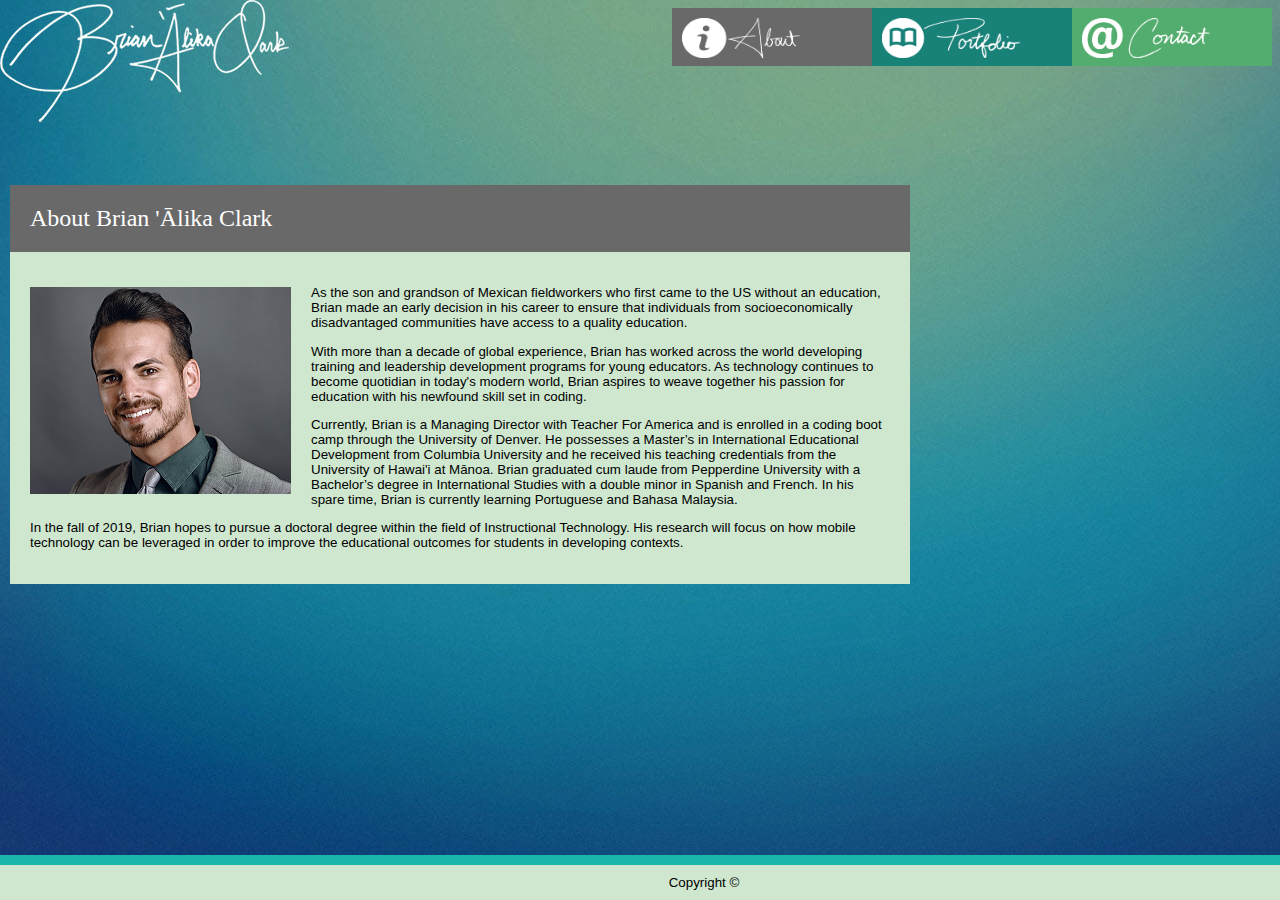
<file: index.html>
<!DOCTYPE html>
<html lang="en-us">

<head>
  <meta charset="UTF-8">
  <title>Basic Portfolio About</title>
  <meta name="viewport" content="initial-scale=1">
  <link rel="stylesheet" type="text/css" href="assets/css/basic_portfolio_style.css">
</head>

<body>
  
  <section id="right">
    
    <a href="basic_portfolio_contact.html">
      <img src="assets/images/contact.png" alt="Contact" id="contactbutton">
    </a>
  </section>

  <section id="middle">
    <a href="basic_portfolio_portfolio.html">
      <img src="assets/images/portfolio.png" alt="Portfolio" id="portfoliobutton">
    </a>
  </section>

  <section id="left">
    <a href="index.html">
      <img src="assets/images/about.png" alt="About" id="aboutbutton">
    </a>
  </section>

<div class="content">

  <div class="container">

    <section id="aboutme">
      About Brian 'Ālika Clark
    </section>

    <section id="full">
      <aside>
          <img src="assets/images/bc_headshot_smallest.png" alt="BC Headshot">
      </aside>

      <p>
          As the son and grandson of Mexican fieldworkers who first came to the US without an education, Brian made an early decision in his career to ensure that individuals from socioeconomically disadvantaged communities have access to a quality education.
      <p>
      
      </p>
          With more than a decade of global experience, Brian has worked across the world developing training and leadership development programs for young educators. As technology continues to become quotidian in today's modern world, Brian aspires to weave together his passion for education with his newfound skill set in coding.
      </p>
      
      <p>
          Currently, Brian is a Managing Director with Teacher For America and is enrolled in a coding boot camp through the University of Denver. He possesses a Master’s in International Educational Development from Columbia University and he received his teaching credentials from the University of Hawai'i at Mānoa. Brian graduated cum laude from Pepperdine University with a Bachelor’s degree in International Studies with a double minor in Spanish and French. In his spare time, Brian is currently learning Portuguese and Bahasa Malaysia.
      </p>
          
      <p>
          In the fall of 2019, Brian hopes to pursue a doctoral degree within the field of Instructional Technology. His research will focus on how mobile technology can be leveraged in order to improve the educational outcomes for students in developing contexts.
      </p>
    </section>

  </div>

</div>

<br>

<br>

<br>

<br>

<div class="footer">
  <footer>
    Copyright ©
  </footer>
</div>

</body>

</html>
</file>
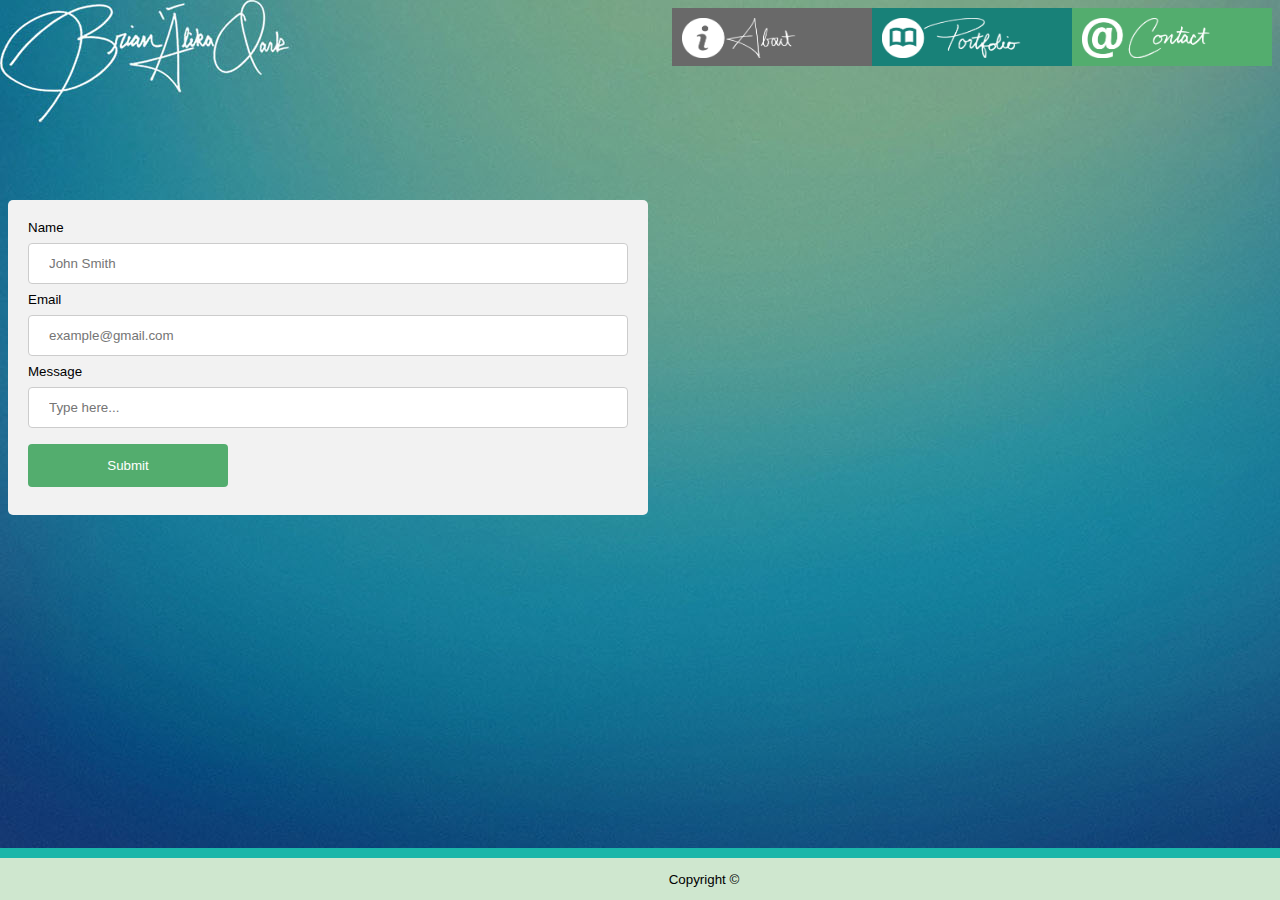
<file: basic_portfolio_contact.html>
<!DOCTYPE html>
<html lang="en-us">

<head>
  <meta charset="UTF-8">
  <title>Contact</title>
  <meta name="viewport" content="initial-scale=1">
  <link rel="stylesheet" type="text/css" href="assets/css/basic_portfolio_contact_style.css">
</head>

<body>

    <section id="right">
        <a href="basic_portfolio_contact.html">
          <img src="assets/images/contact.png" alt="Contact" id="contactbutton">
        </a>
      </section>
    
      <section id="middle">
        <a href="basic_portfolio_portfolio.html">
          <img src="assets/images/portfolio.png" alt="Portfolio" id="portfoliobutton">
        </a>
      </section>
    
      <section id="left">
        <a href="index.html">
          <img src="assets/images/about.png" alt="About" id="aboutbutton">
        </a>
      </section>

  <div class="form">

      <form action="trying">
        <label for="name">Name</label>
        <br>
        <input type="text" id="name" name="name" placeholder="John Smith">
        <br>
        <label for="email">Email</label>
        <br>
        <input type="text" id="email" name="email" placeholder="example@gmail.com">
        <br>
        <label for="message">Message</label>
        <br>
        <input type="text" id="message" name="message" placeholder="Type here...">
        <br>
        <input type="submit" value="Submit">
      </form>

  </div>

  <footer>
    <p id="copyright">
        Copyright ©
    </p>
  </footer>

</body>

</html>
</file>
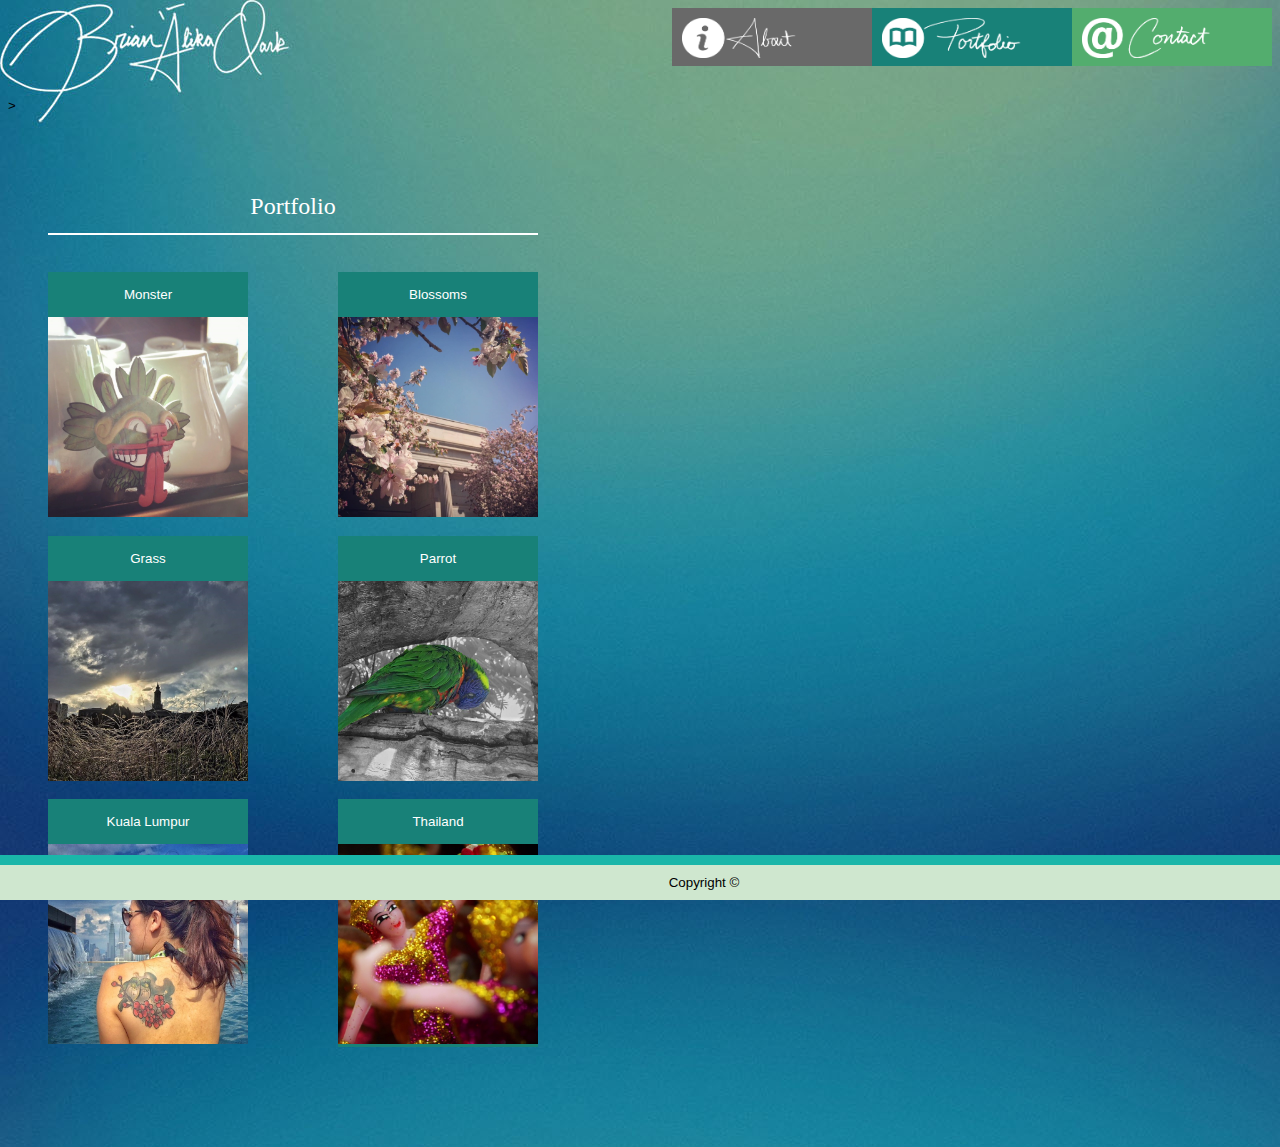
<file: basic_portfolio_portfolio.html>
<!DOCTYPE html>
<html lang="en-us">

<head>
  <meta charset="UTF-8">
  <title>Portfolio Page</title>
  <meta name="viewport" content="initial-scale=1">
  <link rel="stylesheet" type="text/css" href="assets/css/basic_portfolio_portfolio_style.css">
</head>

<body>

    <section id="right">
        <a href="basic_portfolio_contact.html">
          <img src="assets/images/contact.png" alt="Contact" id="contactbutton">
        </a>
      </section>
    
      <section id="middle">
        <a href="basic_portfolio_portfolio.html">
          <img src="assets/images/portfolio.png" alt="Portfolio" id="portfoliobutton">
        </a>
      </section>
    
      <section id="left">
        <a href="index.html">
          <img src="assets/images/about.png" alt="About" id="aboutbutton">
        </a>
      </section>

<br>

<br>

<br>

<br>

<br>

<br>>

  <div class="box-set">
    <figure class="box1">Portfolio</figure>
   
    <figure class="box2">
        <br>
        Monster
        <br>
        <br>
        <img src="assets/images/monster.jpg" width="200px" height="200px" alt="Monster">
    </figure>
   
    <figure class="box3">
        <br>
        Blossoms
        <br>
        <br>
        <img src="assets/images/blossoms.jpg" width="200px" height="200px" alt="Blossoms">
    </figure>

    <figure class="box4">
        <br>
        Grass
        <br>
        <br>
        <img src="assets/images/grass.jpg" width="200px" height="200px" alt="Grass">
    </figure>

    <figure class="box5">
        <br>
        Parrot
        <br>
        <br>
        <img src="assets/images/parrot.jpg" width="200px" height="200px" alt="Parrot">
    </figure>
    
    <figure class="box6">
        <br>
        Kuala Lumpur
        <br>
        <br>
        <img src="assets/images/kl.jpg" width="200px" height="200px" alt="KL">
    </figure>

    <figure class="box7">
        <br>
        Thailand
        <br>
        <br>
        <img src="assets/images/thailand.jpg" width="200px" height="200px" alt="Thailand">
    </figure>
  </div>

<div class="footer">
  <footer>
    Copyright ©
  </footer>
</div>

</body>

</html>
</file>
<file: assets/css/basic_portfolio_style.css>
* {
    box-sizing: border-box;
  }
  
  body {
      font-family: 'Gill Sans', 'Gill Sans MT', Calibri, 'Trebuchet MS', sans-serif;
      font-size: smaller; 
      background-image: url("../images/signaturebackground.jpg");
  }
    
  #contactbutton {
    width: 130px;
    height: 40px;
  }

  #portfoliobutton {
    width: 140px;
    height: 40px;
  }

  #aboutbutton {
    width: 120px;
    height: 40px;
  }

  #left {
    background-color: rgb(105, 105, 105);
    float: right;
    width: 200px;
    padding-top: 10px;
    padding-bottom: 5px;
    padding-left: 10px; 
    color: white;
    font-weight: bolder;
  }

  #middle {
    background-color: rgb(24, 129, 120);
    float: right;
    width: 200px;
    padding-top: 10px;
    padding-bottom: 5px;
    padding-left: 10px; 
    color: white; 
    font-weight: bolder;
  }
  
  #right {
    background-color: rgb(83, 173, 110);
    float: right;
    width: 200px; 
    padding-top: 10px;
    padding-bottom: 5px;
    padding-left: 10px; 
    color: white; 
    font-weight: bolder;
  }

  #right:hover {
      background-color: hotpink;
  }

  #middle:hover {
    background-color: rgb(191, 29, 212);
  }

  #left:hover {
    background-color: rgb(245, 121, 49);
  }

  .content {
    position: fixed;
    top: 185px;
    left: 10px; 
    width: 900px; 
  }

  .container {
    text-align: left;
}

@media only screen and (max-width: 970px) {
  .container {
    width: 750px; 
  }
}  


@media only screen and (max-width: 760px) {
  .container {
    width: 620px; 
  }
}  


@media only screen and (max-width: 630px) {
  .container {
    width: 301px; 
  }
}  


  #aboutme {
      background-color: rgb(105, 105, 105);
      padding: 20px;
      color: white;
      font-size: x-large;
      font-family: Cambria, Cochin, Georgia, Times, 'Times New Roman', serif; 
  }

  #full {
    background-color: rgb(207, 231, 207); 
    border-color: rgb(207, 231, 207);
    border-width: 20px;
    border-style: solid;
  }
  
  #division {
    background-color: rgb(28, 132, 173);
    padding: 20px;
    margin-left: 5px; 
  }
  
  aside {
    float: left;
    background: rgb(207, 231, 207);
    border-color: rgb(207, 231, 207);
    border-width: 20px;
    border-style: solid; 
    margin-left: -20px;
    margin-top: -5px;
  }
  
  .footer {
    text-align: center;
  }

  footer {
    border-top-color: rgb(26, 182, 169);
    border-top-style: solid;
    border-top-width: 10px;
    background-color: rgb(207, 231, 207); 
    padding: 10px; 
    clear: both; 
    position: fixed;
    bottom: 0px;
    left: 0px;
    width: 110%;
  }
</file>
<file: assets/css/basic_portfolio_contact_style.css>
* {
    box-sizing: border-box;
  }
  
  body {
      font-family: 'Gill Sans', 'Gill Sans MT', Calibri, 'Trebuchet MS', sans-serif;
      font-size: smaller; 
      background-image: url("../images/signaturebackground.jpg");
  }

  #contactbutton {
    width: 130px;
    height: 40px;
  }

  #portfoliobutton {
    width: 140px;
    height: 40px;
  }

  #aboutbutton {
    width: 115px;
    height: 40px;
  }

    #right:hover {
      background-color: hotpink;
  }

  #middle:hover {
    background-color: rgb(191, 29, 212);
  }

  #left:hover {
    background-color: rgb(245, 121, 49);
  }

  #left {
    background-color: rgb(105, 105, 105);
    float: right;
    width: 200px;
    padding-top: 10px;
    padding-bottom: 5px;
    padding-left: 10px; 
    color: white;
    font-weight: bolder;
  }

  #middle {
    background-color: rgb(24, 129, 120);
    float: right;
    width: 200px;
    padding-top: 10px;
    padding-bottom: 5px;
    padding-left: 10px; 
    color: white; 
    font-weight: bolder;
  }
  
  #right {
    background-color: rgb(83, 173, 110);
    float: right;
    width: 200px; 
    padding-top: 10px;
    padding-bottom: 5px;
    padding-left: 10px; 
    color: white; 
    font-weight: bolder;
  }

  .form {
    position: fixed;
    top: 200px;
  }

  @media only screen and (max-width: 660px) {
    .form {
      width: 300px; 
    }
    #name {
      width: 250px;
    }
    #email {
      width: 250px;
    }
    #message {
      width: 250px;
    }
  }  
  

input[type=text], select {
    width: 600px;
    padding: 12px 20px;
    margin: 8px 0;
    display: inline-block;
    border: 1px solid #ccc;
    border-radius: 4px;
    box-sizing: border-box;
}

input[type=submit] {
    width: 200px;
    background-color: rgb(83, 173, 110);
    color: white;
    padding: 14px 20px;
    margin: 8px 0;
    border: none;
    border-radius: 4px;
    cursor: pointer;
}

input[type=submit]:hover {
    background-color: #45a049;
}

div {
    border-radius: 5px;
    background-color: #f2f2f2;
    padding: 20px;
}

  .footer {
    text-align: center;
  }

#copyright {
  text-align: center; 
}

  footer {
    border-top-color: rgb(26, 182, 169);
    border-top-style: solid;
    border-top-width: 10px;
    background-color: rgb(207, 231, 207); 
    padding: 0px; 
    clear: both; 
    position: fixed;
    bottom: 0px;
    left: 0px;
    width: 110%;
  }
</file>
<file: assets/css/basic_portfolio_portfolio_style.css>
* {
    box-sizing: border-box;
  }
  
    body {
    font-family: 'Gill Sans', 'Gill Sans MT', Calibri, 'Trebuchet MS', sans-serif;
    font-size: smaller; 
    background-image: url("../images/signaturebackground.jpg");
    }

    #right:hover {
    background-color: hotpink;
    }

    #middle:hover {
    background-color: rgb(191, 29, 212);
    }

    #left:hover {
    background-color: rgb(245, 121, 49);
    }

    #contactbutton {
    width: 130px;
    height: 40px;
    }

    #portfoliobutton {
    width: 140px;
    height: 40px;
    }

    #aboutbutton {
    width: 115px;
    height: 40px;
    }

  #left {
    background-color: rgb(105, 105, 105);
    float: right;
    width: 200px;
    padding-top: 10px;
    padding-bottom: 5px;
    padding-left: 10px; 
    color: white;
    font-weight: bolder;
  }

  #middle {
    background-color: rgb(24, 129, 120);
    float: right;
    width: 200px;
    padding-top: 10px;
    padding-bottom: 5px;
    padding-left: 10px; 
    color: white; 
    font-weight: bolder;
  }
  
  #right {
    background-color: rgb(83, 173, 110);
    float: right;
    width: 200px; 
    padding-top: 10px;
    padding-bottom: 5px;
    padding-left: 10px; 
    color: white; 
    font-weight: bolder;
  }

.box-set {
    width: 700px; 
    text-align: center;
    color: white;
    font-weight: none;
    font-family: 'Gill Sans', 'Gill Sans MT', Calibri, 'Trebuchet MS', sans-serif;
    margin-top: 50px; 
}

.box1 {
    padding-top: 30px; 
    padding-bottom: 40px; 
    height: 30px;
    width: 490px;
    font-family: Georgia, 'Times New Roman', Times, serif;
    font-size: x-large;
    color: white;
    border-bottom: white;
    border-style: solid;
    border-width: 2px;
    border-top: none;
    border-left: none;
    border-right: none;
}

.box2 {
    background-color: rgb(24, 129, 120);
    height: 50px;
    width: 200px;
    float: left; 
    clear: both; 
}

.box3 {
    background-color: rgb(24, 129, 120);
    height: 50px;
    width: 200px;
    float: left; 
    margin-left: 50px; 
}

.box4 {
    background-color: rgb(24, 129, 120);
    height: 50px;
    width: 200px;
    clear: both; 
    float: left; 
    margin-top: 200px; 
}

.box5 {
    background-color: rgb(24, 129, 120);
    height: 50px;
    width: 200px;
    float: left; 
    margin-left: 50px;
    margin-top: 200px;  
}

.box6 {
    background-color: rgb(24, 129, 120);
    height: 50px;
    width: 200px;
    clear: both; 
    float: left; 
    margin-top: 200px; 
}

.box7 {
    background-color: rgb(24, 129, 120);
    height: 248px;
    width: 200px;
    float: left; 
    margin-left: 50px; 
    margin-bottom: 100px;
    margin-top: 200px;  
}

@media only screen and (max-width: 970px) {
    .box-set {
      width: 750px; 
    }
  }  
  
  @media only screen and (max-width: 630px) {
    .box-set {
      width: 301px; 
    }
    .box1 {
        width: 200px; 
    }
    .box3 {
        margin-top: 200px; 
        margin-left: 40px;
    }
    .box5 {
        margin-left: 40px;
    }
    .box7 {
        margin-left: 40px;
    }
  }  

.footer {
    text-align: center;
}

footer {
    border-top-color: rgb(26, 182, 169);
    border-top-style: solid;
    border-top-width: 10px;
    background-color: rgb(207, 231, 207); 
    padding: 10px; 
    clear: both; 
    position: fixed;
    bottom: 0px;
    left: 0px;
    width: 110%;
}
</file>
